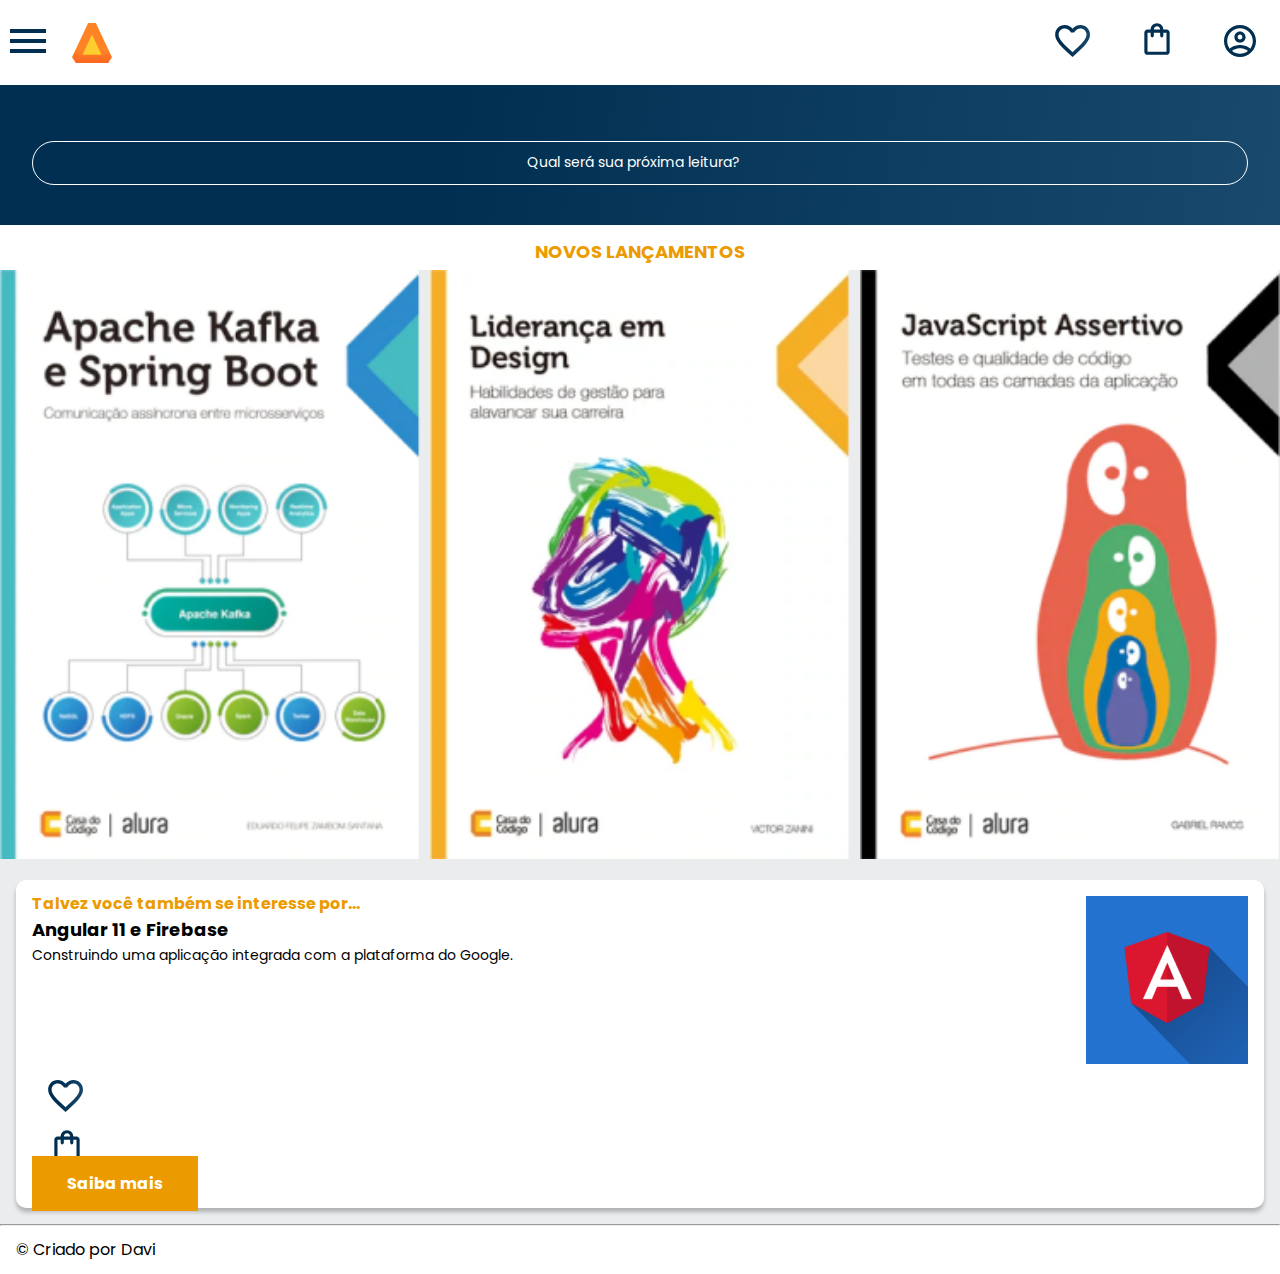
<file: alura/index.html>
<!DOCTYPE html>
<html>
  
<head>
  <meta charset="UTF-8">
  <meta name="viewport" content="width=device-width, initial-scale=1.0">
  <title>AluraBooks</title>
  <link rel="stylesheet" href="reset.css">
  <link rel="preconnect" href="https://fonts.googleapis.com">
  <link rel="preconnect" href="https://fonts.gstatic.com" crossorigin>
  <link href="https://fonts.googleapis.com/css2?family=Poppins:wght@300;400;500;700&display=swap" rel="stylesheet">
  <link rel="stylesheet" href="https://cdn.jsdelivr.net/npm/swiper@11/swiper-bundle.min.css" /> <!--inserir na aula 25/07-->
  <link rel="stylesheet" href="style.css">
</head>
  
<body>
  <header class="cabecalho">
    <div class="container">
      <input type="checkbox" id="menu" class="container-botao" />
      <label for="menu">
        <span class="cabecalho-menu-hamburguer container-imagem"></span>
      </label>
      <ul class="lista-menu">
        <li class="lista-menu-titulo">Categorias</li>
        <li class="lista-menu-item">
          <a href="#" class="lista-menu-link">Programação</a>
        </li>
        <li class="lista-menu-item">
          <a href="#" class="lista-menu-link">Front-end</a>
        </li>
        <li class="lista-menu-item">
          <a href="#" class="lista-menu-link">Infraestrutura</a>
        </li>
        <li class="lista-menu-item">
          <a href="#" class="lista-menu-link">Business</a>
        </li>
        <li class="lista-menu-item">
          <a href="#" class="lista-menu-link">Design & UX</a>
        </li>
      </ul>
      <img src="img/Logo.svg" alt="Logo da Alurabooks" class="container-imagem">
    </div>
    <div class="container">
      <a href="#"><img src="img/Favoritos.svg" alt="Meus favoritos" class="container-imagem"></a>
      <a href="#"><img src="img/Compras.svg" alt="Carrinhos de compras" class="container-imagem"></a>
      <a href="#"><img src="img/Usuário.svg" alt="Meu perfil" class="container-imagem"></a>
    </div>
  </header>
  
   <section class="banner"> 
               <h2 class="banner-titulo"></h2>
               <p class="banner-texto"></p>
               <input type="search" class="banner-pesquisa" placeholder="Qual será sua próxima leitura?"> <!--inserir na aula 31/07-->
        </section>

  <section class="carrossel">
    <h2 class="carrossel-titulo">Novos lançamentos</h2>
    
    <div class="swiper">
      
      <div class="swiper-wrapper">
        
        <div class="swiper-slide"><img src="img/ApacheKafka.png"
            alt="Livro sobre apache kafka e spring boot da alura books"></div>
        <div class="swiper-slide"><img src="img/Liderança.png"
            alt="Livro sobre liderança em design design da alura books"></div>
        <div class="swiper-slide"><img src="img/Javascript.png" alt="Livro sobre javascript assertivo da alura books">
        </div>
        <div class="swiper-slide">
          <img src="img/Guia Front-end.png" alt="Livro Guia front end" />
        </div>
        <div class="swiper-slide">
          <img src="img/Portugol.png" alt="Livro sobre portugol" />
        </div>
        <div class="swiper-slide">
          <img src="img/AluraLingua.png" alt="Livro sobre acessibilidade" />
        </div>
      
        
        <div class="swiper-button-prev"></div>
        <div class="swiper-button-next"></div>
      </div>

      <div class="card">
        <div class="card-descricao">
          <div class="descricao">
            <h3 class="descricao-titulo">Talvez você também se interesse por...</h3>
            <h2 class="descricao-titulo-livro">Angular 11 e Firebase</h2>
            <p class="descricao-texto">Construindo uma aplicação integrada com a plataforma do Google.
            </p>
          </div>
          <img src="img/Angular.png" class="descrição__imagem" />
        </div>
        <div class="card-botoes">
          <ul class="botoes">
            <li class="botoes-item">
              <img src="img/Favoritos.svg" alt="Favoritar livro" />
            </li>
            <li class="botoes-item">
              <img src="img/Compras.svg" alt="Adicionar no carrinho de compras" />
            </li>
          </ul>
          <a href="#" class="botoes__ancora">Saiba mais</a>
        </div>
      </div>
  

  </section>

    <hr />  
    <footer class="rodapé">
    <h2 class="rodapé-titulo">&copy; Criado por Davi</h2>
  </footer>
  
  <script src="https://cdn.jsdelivr.net/npm/swiper@11/swiper-bundle.min.js"></script>
   <script>
    const swiper = new Swiper(".swiper", {
      spaceBetween: 10,
      slidesPerView: 3,
      pagination: {
        el: ".swiper-pagination",
        type: "bullets",
      },
    });
  </script>
 </body>

</html>
</file>
<file: alura/style.css>
@import url("styles/header.css");
@import url("styles/banner.css"); 
@import url("styles/carrossel.css"); 

:root {
    --cor-de-fundo: #EBECEE;
    --branco: #FFFFFF;
    --laranja: #EB9B00;
    --azul-degrade: linear-gradient(97.54deg, #002f52 35.49%, #326589 165.37%);
     --fonte-principal: "Poppins"; 
}

body {
    background-color: var(--cor-de-fundo);
    font-family: var(--fonte-principal); 
    font-size: 16px;
    font-weight: 400; 
}
</file>
